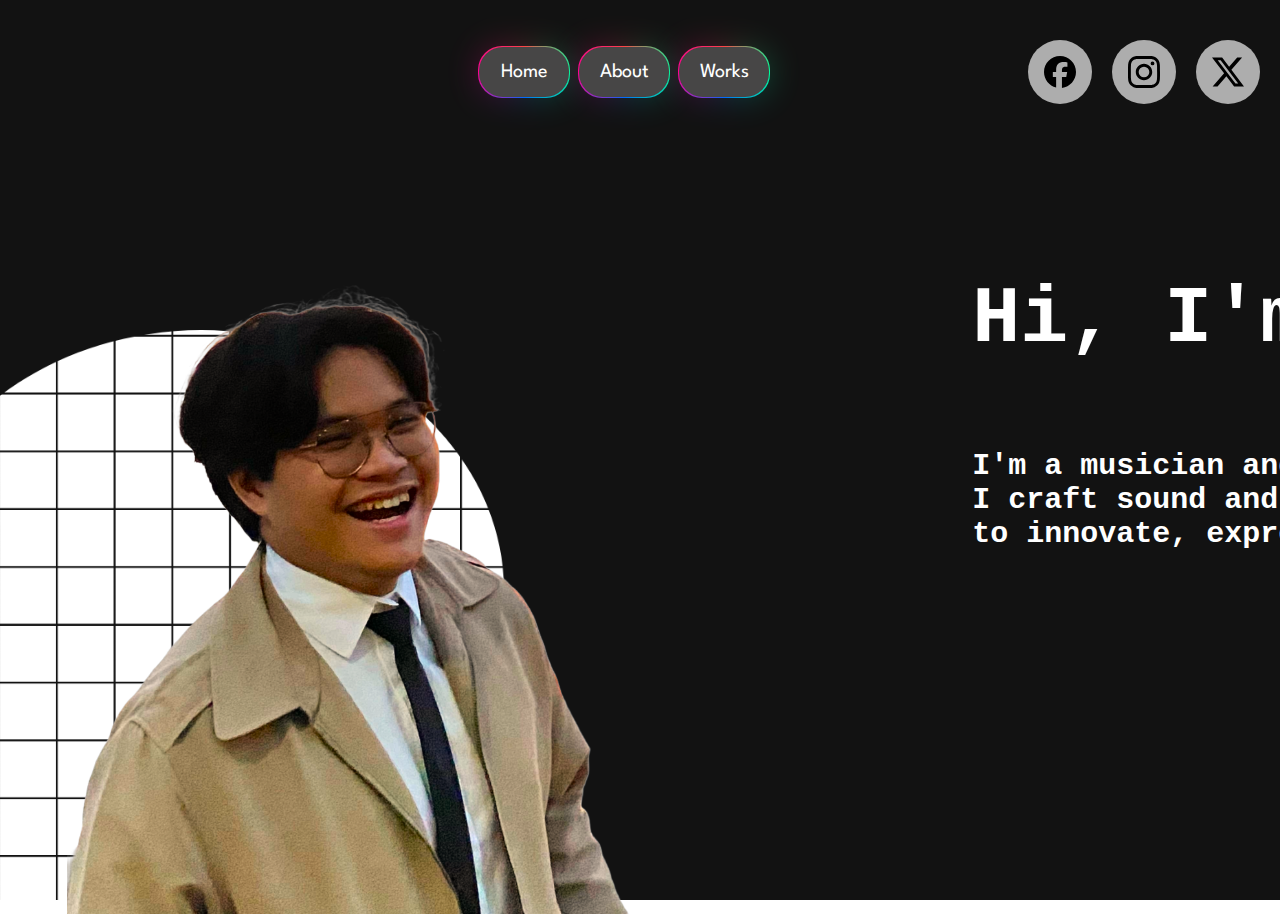
<file: index.html>
<!DOCTYPE html>
<html lang="en">
<head>
  <meta charset="UTF-8">
  <meta name="viewport" content="width=device-width, initial-scale=1.0">
  <link rel="preconnect" href="https://fonts.googleapis.com">
  <link rel="preconnect" href="https://fonts.gstatic.com" crossorigin>
  <link href="https://fonts.googleapis.com/css2?family=Quicksand:wght@300..700&display=swap" rel="stylesheet">
  <link href="https://fonts.googleapis.com/css2?family=League+Spartan:wght@100..900&family=Quicksand:wght@300..700&display=swap" rel="stylesheet">
  <link rel="stylesheet" href="index.css"/>
  <title>Portfolio</title>
</head>
<body>
  <header>
    <nav>
        <div class="arch"></div>
        <div class="logo"></div>
        <ul>
            <li><a href="index.html">Home</a></li>
            <li><a href="about.html">About</a></li>
            <li><a href="works.html">Works</a></li>
        </ul>
        <div class="socials">
            <a data-social="Facebook" style="--accent-color: rgb(70, 70, 250);"href="https://www.facebook.com/levi.lumagbas/"><svg role="img" viewBox="0 0 24 24" xmlns="http://www.w3.org/2000/svg"><title>Facebook</title><path d="M9.101 23.691v-7.98H6.627v-3.667h2.474v-1.58c0-4.085 1.848-5.978 5.858-5.978.401 0 .955.042 1.468.103a8.68 8.68 0 0 1 1.141.195v3.325a8.623 8.623 0 0 0-.653-.036 26.805 26.805 0 0 0-.733-.009c-.707 0-1.259.096-1.675.309a1.686 1.686 0 0 0-.679.622c-.258.42-.374.995-.374 1.752v1.297h3.919l-.386 2.103-.287 1.564h-3.246v8.245C19.396 23.238 24 18.179 24 12.044c0-6.627-5.373-12-12-12s-12 5.373-12 12c0 5.628 3.874 10.35 9.101 11.647Z"/></svg></a>
            <a data-social="Instagram" style="--accent-color: rgb(235, 75, 174);" href="https://www.instagram.com/vaiebe/"><svg role="img" viewBox="0 0 24 24" xmlns="http://www.w3.org/2000/svg"><title>Instagram</title><path d="M7.0301.084c-1.2768.0602-2.1487.264-2.911.5634-.7888.3075-1.4575.72-2.1228 1.3877-.6652.6677-1.075 1.3368-1.3802 2.127-.2954.7638-.4956 1.6365-.552 2.914-.0564 1.2775-.0689 1.6882-.0626 4.947.0062 3.2586.0206 3.6671.0825 4.9473.061 1.2765.264 2.1482.5635 2.9107.308.7889.72 1.4573 1.388 2.1228.6679.6655 1.3365 1.0743 2.1285 1.38.7632.295 1.6361.4961 2.9134.552 1.2773.056 1.6884.069 4.9462.0627 3.2578-.0062 3.668-.0207 4.9478-.0814 1.28-.0607 2.147-.2652 2.9098-.5633.7889-.3086 1.4578-.72 2.1228-1.3881.665-.6682 1.0745-1.3378 1.3795-2.1284.2957-.7632.4966-1.636.552-2.9124.056-1.2809.0692-1.6898.063-4.948-.0063-3.2583-.021-3.6668-.0817-4.9465-.0607-1.2797-.264-2.1487-.5633-2.9117-.3084-.7889-.72-1.4568-1.3876-2.1228C21.2982 1.33 20.628.9208 19.8378.6165 19.074.321 18.2017.1197 16.9244.0645 15.6471.0093 15.236-.005 11.977.0014 8.718.0076 8.31.0215 7.0301.0839m.1402 21.6932c-1.17-.0509-1.8053-.2453-2.2287-.408-.5606-.216-.96-.4771-1.3819-.895-.422-.4178-.6811-.8186-.9-1.378-.1644-.4234-.3624-1.058-.4171-2.228-.0595-1.2645-.072-1.6442-.079-4.848-.007-3.2037.0053-3.583.0607-4.848.05-1.169.2456-1.805.408-2.2282.216-.5613.4762-.96.895-1.3816.4188-.4217.8184-.6814 1.3783-.9003.423-.1651 1.0575-.3614 2.227-.4171 1.2655-.06 1.6447-.072 4.848-.079 3.2033-.007 3.5835.005 4.8495.0608 1.169.0508 1.8053.2445 2.228.408.5608.216.96.4754 1.3816.895.4217.4194.6816.8176.9005 1.3787.1653.4217.3617 1.056.4169 2.2263.0602 1.2655.0739 1.645.0796 4.848.0058 3.203-.0055 3.5834-.061 4.848-.051 1.17-.245 1.8055-.408 2.2294-.216.5604-.4763.96-.8954 1.3814-.419.4215-.8181.6811-1.3783.9-.4224.1649-1.0577.3617-2.2262.4174-1.2656.0595-1.6448.072-4.8493.079-3.2045.007-3.5825-.006-4.848-.0608M16.953 5.5864A1.44 1.44 0 1 0 18.39 4.144a1.44 1.44 0 0 0-1.437 1.4424M5.8385 12.012c.0067 3.4032 2.7706 6.1557 6.173 6.1493 3.4026-.0065 6.157-2.7701 6.1506-6.1733-.0065-3.4032-2.771-6.1565-6.174-6.1498-3.403.0067-6.156 2.771-6.1496 6.1738M8 12.0077a4 4 0 1 1 4.008 3.9921A3.9996 3.9996 0 0 1 8 12.0077"/></svg></a>
            <a data-social="Twitter" style="--accent-color: black;" href="https://x.com/suubag"><svg role="img" viewBox="0 0 24 24" xmlns="http://www.w3.org/2000/svg"><title>X</title><path d="M18.901 1.153h3.68l-8.04 9.19L24 22.846h-7.406l-5.8-7.584-6.638 7.584H.474l8.6-9.83L0 1.154h7.594l5.243 6.932ZM17.61 20.644h2.039L6.486 3.24H4.298Z"/></svg></a>
        </div>
    </nav>
</header>

    <div class="image-container">
        <img src="lebay.png" alt="Person Image" class="profile-img">
    </div>

    <div class="text-container">
        <h1 class="fullname">Hi, I'm Levi</h1>
        <p class="small-text">I'm a musician and aspiring product designer. <br>
            I craft sound and design with the same passion—seeking<br> 
            to innovate, express, and leave a lasting impact. </p>
    </div>

</body>
</html>
</file>
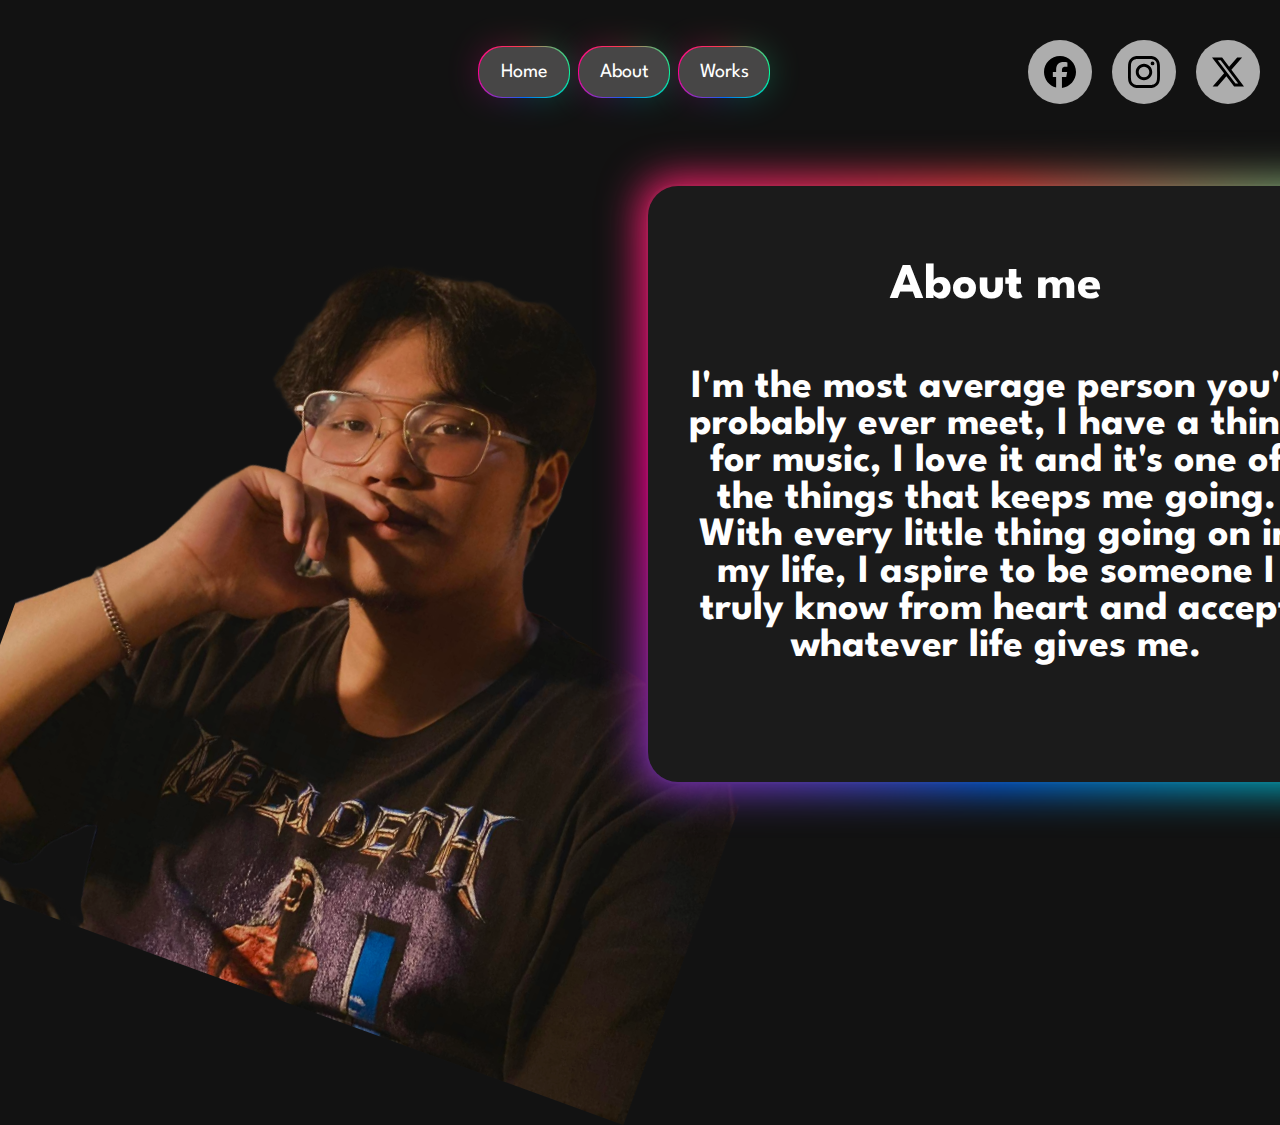
<file: about.html>
<!DOCTYPE html>
<html lang="en">
<head>
    <meta charset="UTF-8">
    <link rel="preconnect" href="https://fonts.googleapis.com">
    <link rel="preconnect" href="https://fonts.gstatic.com" crossorigin>
    <link href="https://fonts.googleapis.com/css2?family=Quicksand:wght@300..700&display=swap" rel="stylesheet">
    <link href="https://fonts.googleapis.com/css2?family=League+Spartan:wght@100..900&family=Quicksand:wght@300..700&display=swap" rel="stylesheet">
    <meta name="viewport" content="width=device-width, initial-scale=1.0">
    <link rel="stylesheet" href="about.css">
    <title>Animated Flex Cards</title>
</head>
<body>
    <header>
        <nav>
            <div class="arch"></div>
            <div class="logo"></div>
            <ul>
                <li><a href="index.html">Home</a></li>
                <li><a href="about.html">About</a></li>
                <li><a href="works.html">Works</a></li>
            </ul>
            <div class="socials">
                <a data-social="Facebook" style="--accent-color: rgb(70, 70, 250);"href="https://www.facebook.com/levi.lumagbas/"><svg role="img" viewBox="0 0 24 24" xmlns="http://www.w3.org/2000/svg"><title>Facebook</title><path d="M9.101 23.691v-7.98H6.627v-3.667h2.474v-1.58c0-4.085 1.848-5.978 5.858-5.978.401 0 .955.042 1.468.103a8.68 8.68 0 0 1 1.141.195v3.325a8.623 8.623 0 0 0-.653-.036 26.805 26.805 0 0 0-.733-.009c-.707 0-1.259.096-1.675.309a1.686 1.686 0 0 0-.679.622c-.258.42-.374.995-.374 1.752v1.297h3.919l-.386 2.103-.287 1.564h-3.246v8.245C19.396 23.238 24 18.179 24 12.044c0-6.627-5.373-12-12-12s-12 5.373-12 12c0 5.628 3.874 10.35 9.101 11.647Z"/></svg></a>
                <a data-social="Instagram" style="--accent-color: rgb(235, 75, 174);" href="https://www.instagram.com/vaiebe/"><svg role="img" viewBox="0 0 24 24" xmlns="http://www.w3.org/2000/svg"><title>Instagram</title><path d="M7.0301.084c-1.2768.0602-2.1487.264-2.911.5634-.7888.3075-1.4575.72-2.1228 1.3877-.6652.6677-1.075 1.3368-1.3802 2.127-.2954.7638-.4956 1.6365-.552 2.914-.0564 1.2775-.0689 1.6882-.0626 4.947.0062 3.2586.0206 3.6671.0825 4.9473.061 1.2765.264 2.1482.5635 2.9107.308.7889.72 1.4573 1.388 2.1228.6679.6655 1.3365 1.0743 2.1285 1.38.7632.295 1.6361.4961 2.9134.552 1.2773.056 1.6884.069 4.9462.0627 3.2578-.0062 3.668-.0207 4.9478-.0814 1.28-.0607 2.147-.2652 2.9098-.5633.7889-.3086 1.4578-.72 2.1228-1.3881.665-.6682 1.0745-1.3378 1.3795-2.1284.2957-.7632.4966-1.636.552-2.9124.056-1.2809.0692-1.6898.063-4.948-.0063-3.2583-.021-3.6668-.0817-4.9465-.0607-1.2797-.264-2.1487-.5633-2.9117-.3084-.7889-.72-1.4568-1.3876-2.1228C21.2982 1.33 20.628.9208 19.8378.6165 19.074.321 18.2017.1197 16.9244.0645 15.6471.0093 15.236-.005 11.977.0014 8.718.0076 8.31.0215 7.0301.0839m.1402 21.6932c-1.17-.0509-1.8053-.2453-2.2287-.408-.5606-.216-.96-.4771-1.3819-.895-.422-.4178-.6811-.8186-.9-1.378-.1644-.4234-.3624-1.058-.4171-2.228-.0595-1.2645-.072-1.6442-.079-4.848-.007-3.2037.0053-3.583.0607-4.848.05-1.169.2456-1.805.408-2.2282.216-.5613.4762-.96.895-1.3816.4188-.4217.8184-.6814 1.3783-.9003.423-.1651 1.0575-.3614 2.227-.4171 1.2655-.06 1.6447-.072 4.848-.079 3.2033-.007 3.5835.005 4.8495.0608 1.169.0508 1.8053.2445 2.228.408.5608.216.96.4754 1.3816.895.4217.4194.6816.8176.9005 1.3787.1653.4217.3617 1.056.4169 2.2263.0602 1.2655.0739 1.645.0796 4.848.0058 3.203-.0055 3.5834-.061 4.848-.051 1.17-.245 1.8055-.408 2.2294-.216.5604-.4763.96-.8954 1.3814-.419.4215-.8181.6811-1.3783.9-.4224.1649-1.0577.3617-2.2262.4174-1.2656.0595-1.6448.072-4.8493.079-3.2045.007-3.5825-.006-4.848-.0608M16.953 5.5864A1.44 1.44 0 1 0 18.39 4.144a1.44 1.44 0 0 0-1.437 1.4424M5.8385 12.012c.0067 3.4032 2.7706 6.1557 6.173 6.1493 3.4026-.0065 6.157-2.7701 6.1506-6.1733-.0065-3.4032-2.771-6.1565-6.174-6.1498-3.403.0067-6.156 2.771-6.1496 6.1738M8 12.0077a4 4 0 1 1 4.008 3.9921A3.9996 3.9996 0 0 1 8 12.0077"/></svg></a>
                <a data-social="Twitter" style="--accent-color: black;" href="https://x.com/suubag"><svg role="img" viewBox="0 0 24 24" xmlns="http://www.w3.org/2000/svg"><title>X</title><path d="M18.901 1.153h3.68l-8.04 9.19L24 22.846h-7.406l-5.8-7.584-6.638 7.584H.474l8.6-9.83L0 1.154h7.594l5.243 6.932ZM17.61 20.644h2.039L6.486 3.24H4.298Z"/></svg></a>
            </div>
        </nav>
    </header>

    <div class="element"> 
        <h1>About me</h1><p>I'm the most average person you'll probably ever meet, 
    I have a thing for music, I love it and it's one of the things that keeps me going. <br>
With every little thing going on in my life, I aspire to be someone I truly know from heart
and accept whatever life gives me.</p></div>
<img src="abouts.png" class="abouts">
</body>
</file>
<file: index.css>
* {
    margin: 0;
    padding: 0;
    box-sizing: border-box;
    
}
body {
    background-image: url('levi..png'); 
    background-size: cover;  
    background-position: center; 
    background-repeat: no-repeat; 
    background-attachment: fixed; 
}

header {
    padding: 20px;
}
nav {
    display: flex;
    justify-content: space-between;
    align-items: center;
    max-width: 1600px;
    margin-left: 200px;
    margin-top: 20px;
}

nav ul {
    list-style: none;
    display: flex;
    gap: 10px;
}

nav ul li a {
    display: flex;
    align-items: center;  
    justify-content: center; 
    text-decoration: none;
    color: rgb(255, 255, 255);
    border-radius: 24px;
    background-color: rgb(71, 70, 70);
    width: 90px;
    height: 50px;
    font-size: 20px;
    font-family: "League Spartan", sans-serif;
    position: relative;
}

@property --angle {
    syntax: "<angle>";
    initial-value: 0deg;
    inherits: false;
}
nav ul li a::after, nav ul li a::before {
    content: '';
    position: absolute;
    width: 100%;
    height: 100%;
    background-image: conic-gradient(from var(--angle), #ff4545, #00ff99, #006aff, #ff0095, #ff4545);
    border-radius: 24px;
    z-index: -1;
    padding: 1px;
    animation: 3s spin linear infinite;
}
nav ul li a::before{
    filter: blur(1rem);
    opacity: 0.25;
}
@keyframes spin {
    from{
        --angle: 0deg;
    }
    to {
        --angle: 360deg;
    }
}

.arch {
    position: absolute;
    top: 20px;
    left: -150px;
    width: 70px; 
    height: 65px;
    background-color: white;
    border-bottom-left-radius: 0; 
    border-bottom-right-radius: 0; 
    border-top-left-radius: 100px; 
    border-top-right-radius: 100px;
    
    z-index: 10; 

    animation: slideIn 1.5s ease-out forwards; 
}

.arch:hover {
    background-color: rgb(255, 255, 255); 
    box-shadow: 0 0 30px 10px rgba(255, 255, 255, 1);
    transform: scale(1.05); 
}


.arch::before {
    content: "";
    position: absolute;
    top: 0;
    left: 0;
    width: 100%;
    height: 100%;
    border-radius: inherit;
    z-index: -1; 
    box-shadow: 0 0 10px 3px rgba(255, 255, 255, 0.9); 
    animation: glowEffect 1.5s infinite alternate ease-in-out;
}
@keyframes slideIn {
    0% {
        left: -150px;
        opacity: 0;
    }
    60% {
        left: 10px; 
        opacity: 1;
    }
    100% {
        left: 20px;
        
    }
}
@keyframes glowEffect {
    0% {
        box-shadow: 0 0 10px rgba(255, 255, 255, 0.6);
    }
    100% {
        box-shadow: 0 0 20px rgba(255, 255, 255, 1);
    }
}
.socials {
    display: flex;
    gap: 20px;
    font-family: "League Spartan", sans-serif;
    
}

.socials a {
    background-color: #adadad;
    padding: 1em;
    border-radius: 50%;
    height: 64px;
    width: 64px;
    box-sizing: border-box;
    flex-shrink: 0;
    
}

.socials a svg {
    height: 32px;
}

.socials a::before{
    content: attr(data-social);
    position: absolute;
    background-color: var(--accent-color);
    color:white;
    text-decoration: none;
    padding: 0.5em 1em;
    border-radius: 100px;
    box-shadow: 0 5px 10px rgba(0, 0, 0, 0.05);
    transform: translate(-30px) rotate(25deg);
    opacity: 0;
    transition: 200ms cubic-bezier(0.42, 0, 0.32, 1.73);   
}

.socials a:hover{
    background-color: var(--accent-color);
    fill: white;
}

.socials a::after{
    content: '';
    position: absolute;
    height: 0;
    width: 0;
    border-left: 8px solid transparent;
    border-right: 8px solid transparent;
    border-top: 10px solid var(--accent-color);
    transform: translate(-150%, -10px) rotate(25deg);
    opacity: 0;
    transition: 200ms cubic-bezier(0.42, 0, 0.32, 1.73);
}
.socials a:hover::before{
    transform: translate(-30px, -50px) rotate(0);
    opacity: 1;
}
.socials a:hover::after{
    transform: translate(-24px, -24px) rotate(0);
    opacity: 1;
}
.profile-img {
    position: absolute; 
    width: 600px;
    top: 29.1%; 
    left: 67px;
    
}
   
.text-container {
    display: inline-block;
    max-width: 80vw;
}
.text-container h1 {
    margin-top: 150px;
    margin-left: 100%;
    width: 61%;
    font-size: 80px;
    font-weight: bold;
    display: inline-block;
    font-family: monospace;
    color: white;
    white-space: nowrap;
    overflow: hidden;
    border-right: 3px solid white;
    animation:
        typing 2s steps(12),
        cursor .4s step-end infinite alternate;
}

@keyframes cursor {
    50% { border-color: transparent}
}

@keyframes typing {
    from { width: 0; }
}

.text-container p {
    margin-top: 80px;
    margin-left: 100%;
    width: 100%;
    font-size: 30px ;
    font-weight: bold;
    color: white;
    font-family: monospace;
}
</file>
<file: about.css>
* {
    margin: 0;
    padding: 0;
    box-sizing: border-box;
    
}
body {
    background-color: #121212; 
    background-size: cover;  
    background-position: center; 
    background-repeat: no-repeat; 
    background-attachment: fixed; 
}

header {
    padding: 20px;
}
nav {
    display: flex;
    justify-content: space-between;
    align-items: center;
    max-width: 1600px;
    margin-left: 200px;
    margin-top: 20px;
}

nav ul {
    list-style: none;
    display: flex;
    gap: 10px;
}

nav ul li a {
    display: flex;
    align-items: center;  
    justify-content: center; 
    text-decoration: none;
    color: rgb(255, 255, 255);
    border-radius: 24px;
    background-color: rgb(71, 70, 70);
    width: 90px;
    height: 50px;
    font-size: 20px;
    font-family: "League Spartan", sans-serif;
    position: relative;
}

@property --angle {
    syntax: "<angle>";
    initial-value: 0deg;
    inherits: false;
}
nav ul li a::after, nav ul li a::before {
    content: '';
    position: absolute;
    width: 100%;
    height: 100%;
    background-image: conic-gradient(from var(--angle), #ff4545, #00ff99, #006aff, #ff0095, #ff4545);
    border-radius: 24px;
    z-index: -1;
    padding: 1px;
    animation: 3s spin linear infinite;
}
nav ul li a::before{
    filter: blur(1rem);
    opacity: 0.25;
}
@keyframes spin {
    from{
        --angle: 0deg;
    }
    to {
        --angle: 360deg;
    }
}

.arch {
    position: absolute;
    top: 20px;
    left: -150px;
    width: 70px; 
    height: 65px;
    background-color: white;
    border-bottom-left-radius: 0; 
    border-bottom-right-radius: 0; 
    border-top-left-radius: 100px; 
    border-top-right-radius: 100px;
    
    z-index: 10; 

    animation: slideIn 1.5s ease-out forwards; 
}

.arch:hover {
    background-color: rgb(255, 255, 255); 
    box-shadow: 0 0 30px 10px rgba(255, 255, 255, 1);
    transform: scale(1.05); 
}


.arch::before {
    content: "";
    position: absolute;
    top: 0;
    left: 0;
    width: 100%;
    height: 100%;
    border-radius: inherit;
    z-index: -1; 
    box-shadow: 0 0 10px 3px rgba(255, 255, 255, 0.9); 
    animation: glowEffect 1.5s infinite alternate ease-in-out;
}
@keyframes slideIn {
    0% {
        left: -150px;
        opacity: 0;
    }
    60% {
        left: 10px; 
        opacity: 1;
    }
    100% {
        left: 20px;
        
    }
}
@keyframes glowEffect {
    0% {
        box-shadow: 0 0 10px rgba(255, 255, 255, 0.6);
    }
    100% {
        box-shadow: 0 0 20px rgba(255, 255, 255, 1);
    }
}
.socials {
    display: flex;
    gap: 20px;
    font-family: "League Spartan", sans-serif;
    
}

.socials a {
    background-color: #adadad;
    padding: 1em;
    border-radius: 50%;
    height: 64px;
    width: 64px;
    box-sizing: border-box;
    flex-shrink: 0;
    
}

.socials a svg {
    height: 32px;
}

.socials a::before{
    content: attr(data-social);
    position: absolute;
    background-color: var(--accent-color);
    color:white;
    text-decoration: none;
    padding: 0.5em 1em;
    border-radius: 100px;
    box-shadow: 0 5px 10px rgba(0, 0, 0, 0.05);
    transform: translate(-30px) rotate(25deg);
    opacity: 0;
    transition: 200ms cubic-bezier(0.42, 0, 0.32, 1.73);   
}

.socials a:hover{
    background-color: var(--accent-color);
    fill: white;
}

.socials a::after{
    content: '';
    position: absolute;
    height: 0;
    width: 0;
    border-left: 8px solid transparent;
    border-right: 8px solid transparent;
    border-top: 10px solid var(--accent-color);
    transform: translate(-150%, -10px) rotate(25deg);
    opacity: 0;
    transition: 200ms cubic-bezier(0.42, 0, 0.32, 1.73);
}
.socials a:hover::before{
    transform: translate(-30px, -50px) rotate(0);
    opacity: 1;
}
.socials a:hover::after{
    transform: translate(-24px, -24px) rotate(0);
    opacity: 1;
}

.element {
    color: white;
    
    top: 100%;
    left: 45%;
    transform: translate(10%, 10%);
    height: 600px;
    width: 700px;
    background: rgb(27, 27, 27); 
    display: flex;
    align-items: center;
    justify-content: center;
    font-family: "League Spartan", sans-serif;
    font-weight: 700;
    font-size: 1.35rem;
    border-radius: 30px;
    position: relative;
    flex-direction: column;
    z-index: 2;
}


@property --angle {
    syntax: "<angle>";
    initial-value: 0deg;
    inherits: false;
}

.element::after {
    content: '';
    position: absolute;
    top: -5px;
    left: -5px;
    right: -5px;
    bottom: -5px;
    background-image: conic-gradient(from var(--angle), #ff4545, #00ff99, #006aff, #ff0095, #ff4545);
    border-radius: inherit;
    z-index: -1;
    animation: spin 3s linear infinite;
    padding: 5px;
    pointer-events: none;
    filter: blur(20px);
}


.element::before {
    content: '';
    position: absolute;
    inset: 2px; 
    background: rgb(27, 27, 27); /* Same as .element background */
    border-radius: inherit;
    z-index: 0; /* Moves behind text */
    pointer-events: none;
    
}

.element p {
    position: relative;
    z-index: 2; 
    text-align: center;
    font-size: 40px;
    justify-content: center;
    padding: 40px; 
}
.element h1{
    position: relative;
    z-index: 2;
    font-size: 50px; 
    text-align: center;
    margin-bottom: 20px; 
    ;
}

@keyframes spin {
    from {
        --angle: 0deg;
    }
    to {
        --angle: 360deg;
    }
}
.abouts {
    position: absolute; 
    width: 750px;
    top: 3%; 
    left: 67px;
    rotate: 20deg;
}
</file>
